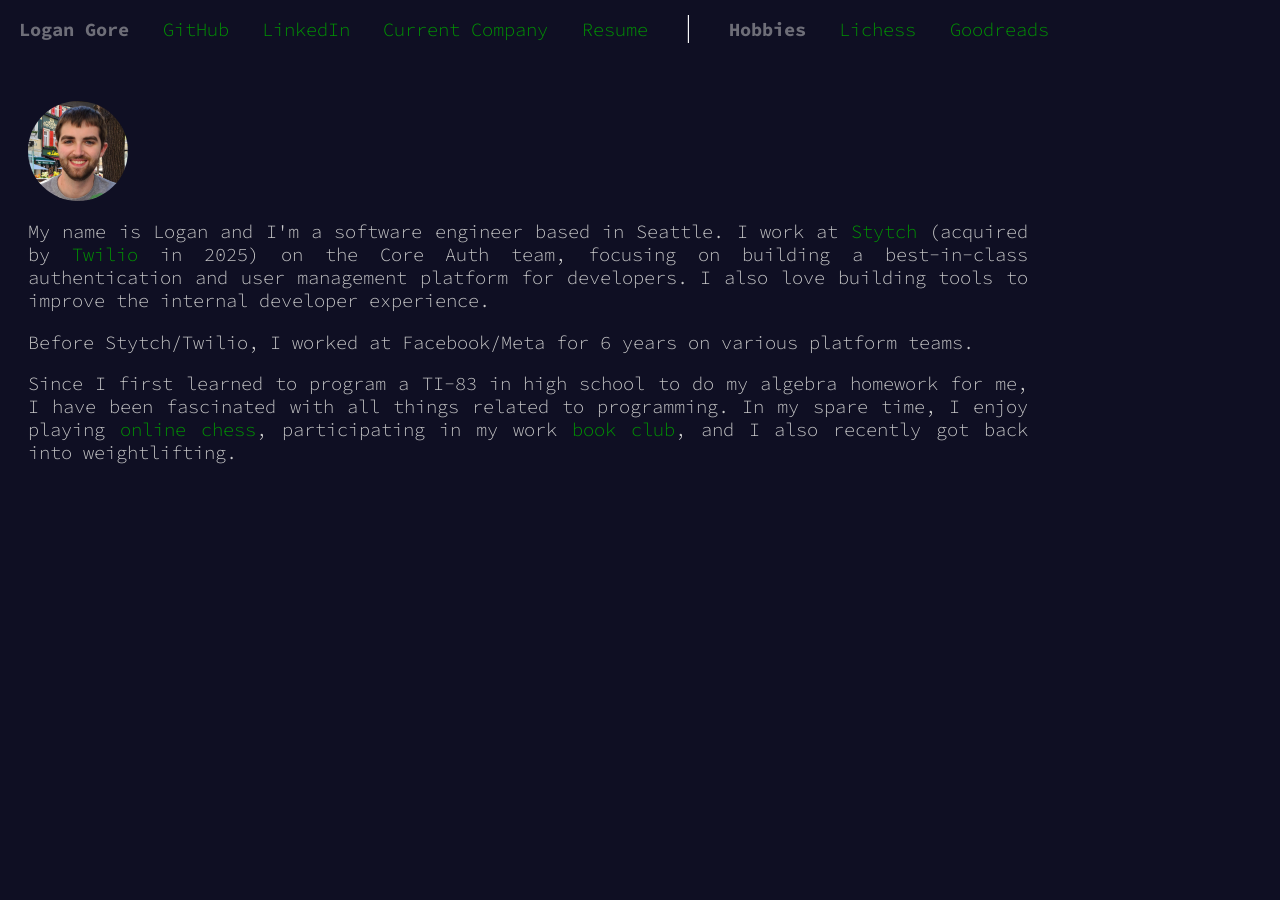
<file: site/index.html>
<!doctype html>
<html lang="en">
  <head>
    <title>Logan Gore</title>

    <link
      rel="apple-touch-icon"
      sizes="180x180"
      href="favicon/apple-touch-icon.png"
    />
    <link
      rel="icon"
      type="image/png"
      sizes="32x32"
      href="favicon/favicon-32x32.png"
    />
    <link
      rel="icon"
      type="image/png"
      sizes="16x16"
      href="favicon/favicon-16x16.png"
    />
    <link rel="manifest" href="favicon/site.webmanifest" />

    <link rel="stylesheet" href="style.css" />
  </head>

  <header>
    <nav>
      <ul>
        <li class="quiet"><b>Logan Gore</b></li>
        <li><a href="https://github.com/gorel" target="_blank">GitHub</a></li>
        <li>
          <a href="https://linkedin.com/in/logan-gore" target="_blank"
            >LinkedIn</a
          >
        </li>
        <li>
          <a href="https://stytch.com" target="_blank">Current Company</a>
        </li>
        <li>
          <a
            href="https://www.dropbox.com/scl/fi/kl1dww1teyqrqv7qf0y8n/Logan_Resume.pdf?rlkey=dl2e8xe0og5wei9vowr12zf0a&st=i4pbgep2&dl=0"
            target="_blank"
            >Resume</a
          >
        </li>
      </ul>
      <span class="divider">|</span>
      <ul>
        <li class="quiet"><b>Hobbies</b></li>
        <li>
          <a href="https://lichess.org/@/lgore93" target="_blank">Lichess</a>
        </li>
        <li>
          <a
            href="https://www.goodreads.com/user/show/150767479-logan-gore"
            target="_blank"
            >Goodreads</a
          >
        </li>
      </ul>
    </nav>
  </header>

  <main>
    <img class="headshot" src="assets/profile.jpg" />
    <p>
      My name is Logan and I'm a software engineer based in Seattle. I work at
      <a href="https://stytch.com">Stytch</a> (acquired by
      <a href="https://twilio.com">Twilio</a> in 2025) on the Core Auth team,
      focusing on building a best-in-class authentication and user management
      platform for developers. I also love building tools to improve the
      internal developer experience.
    </p>
    <p>
      Before Stytch/Twilio, I worked at Facebook/Meta for 6 years on various
      platform teams.
    </p>
    <p>
      Since I first learned to program a TI-83 in high school to do my algebra
      homework for me, I have been fascinated with all things related to
      programming. In my spare time, I enjoy playing
      <a href="https://lichess.org/@/lgore93">online chess</a>, participating in
      my work
      <a href="https://www.goodreads.com/user/show/150767479-logan-gore"
        >book club</a
      >, and I also recently got back into weightlifting.
    </p>
  </main>
</html>
</file>
<file: site/style.css>
/* This was mostly taken from adventofcode.com in order to achieve a similar style */
@import url("https://fonts.googleapis.com/css2?family=Source+Code+Pro:wght@300");

body {
  background: #0f0f23; /*337 x 5*/
  color: #cccccc;
  font-family: "Source Code Pro", monospace;
  font-weight: 300;
  font-size: 14pt;
  min-width: 60em;
}
a {
  outline: 0;
}
main {
  max-width: 1000px;
  padding: 20px;
  display: block;
  text-align: justify;
}
header,
main {
  -webkit-text-size-adjust: none;
}

a {
  text-decoration: none;
  color: #009900;
}
a:hover,
a:focus {
  color: #99ff99;
}
h1,
h2 {
  font-size: 1em;
  font-weight: normal;
}
.quiet {
  opacity: 0.5;
}
p.wrap {
  width: 45em;
}
header {
  white-space: nowrap;
  cursor: default;
  z-index: 100;
  margin-bottom: 2em;
}
header h1 {
  display: inline-block;
  margin: 0;
  padding-right: 1em;
}
header h1 a,
header h1 span {
  display: inline-block;
  text-decoration: none;
  color: #00cc00;
  text-shadow:
    0 0 2px #00cc00,
    0 0 5px #00cc00;
}
header h1 a:hover,
header h1 a:focus {
  color: #99ff99;
  text-shadow:
    0 0 2px #99ff99,
    0 0 5px #99ff99;
}
header nav {
  display: inline-block;
}
header nav ul {
  list-style-type: none;
  padding: 0;
  margin: 0;
  display: inline-block;
}
header nav li {
  display: inline-block;
  padding: 0 0.6em;
}
header nav a {
  display: inline-block;
  text-decoration: none;
  outline: none;
}

label img {
  vertical-align: bottom;
  position: relative;
  top: -3px;
  margin-right: 0.3em;
}
.divider {
  color: #fff;
  font-size: 1.5em;
  margin: 0 10px;
}
.headshot {
  width: 100px;
  height: 100px;
  border-radius: 50%;
  display: block;
}
</file>
